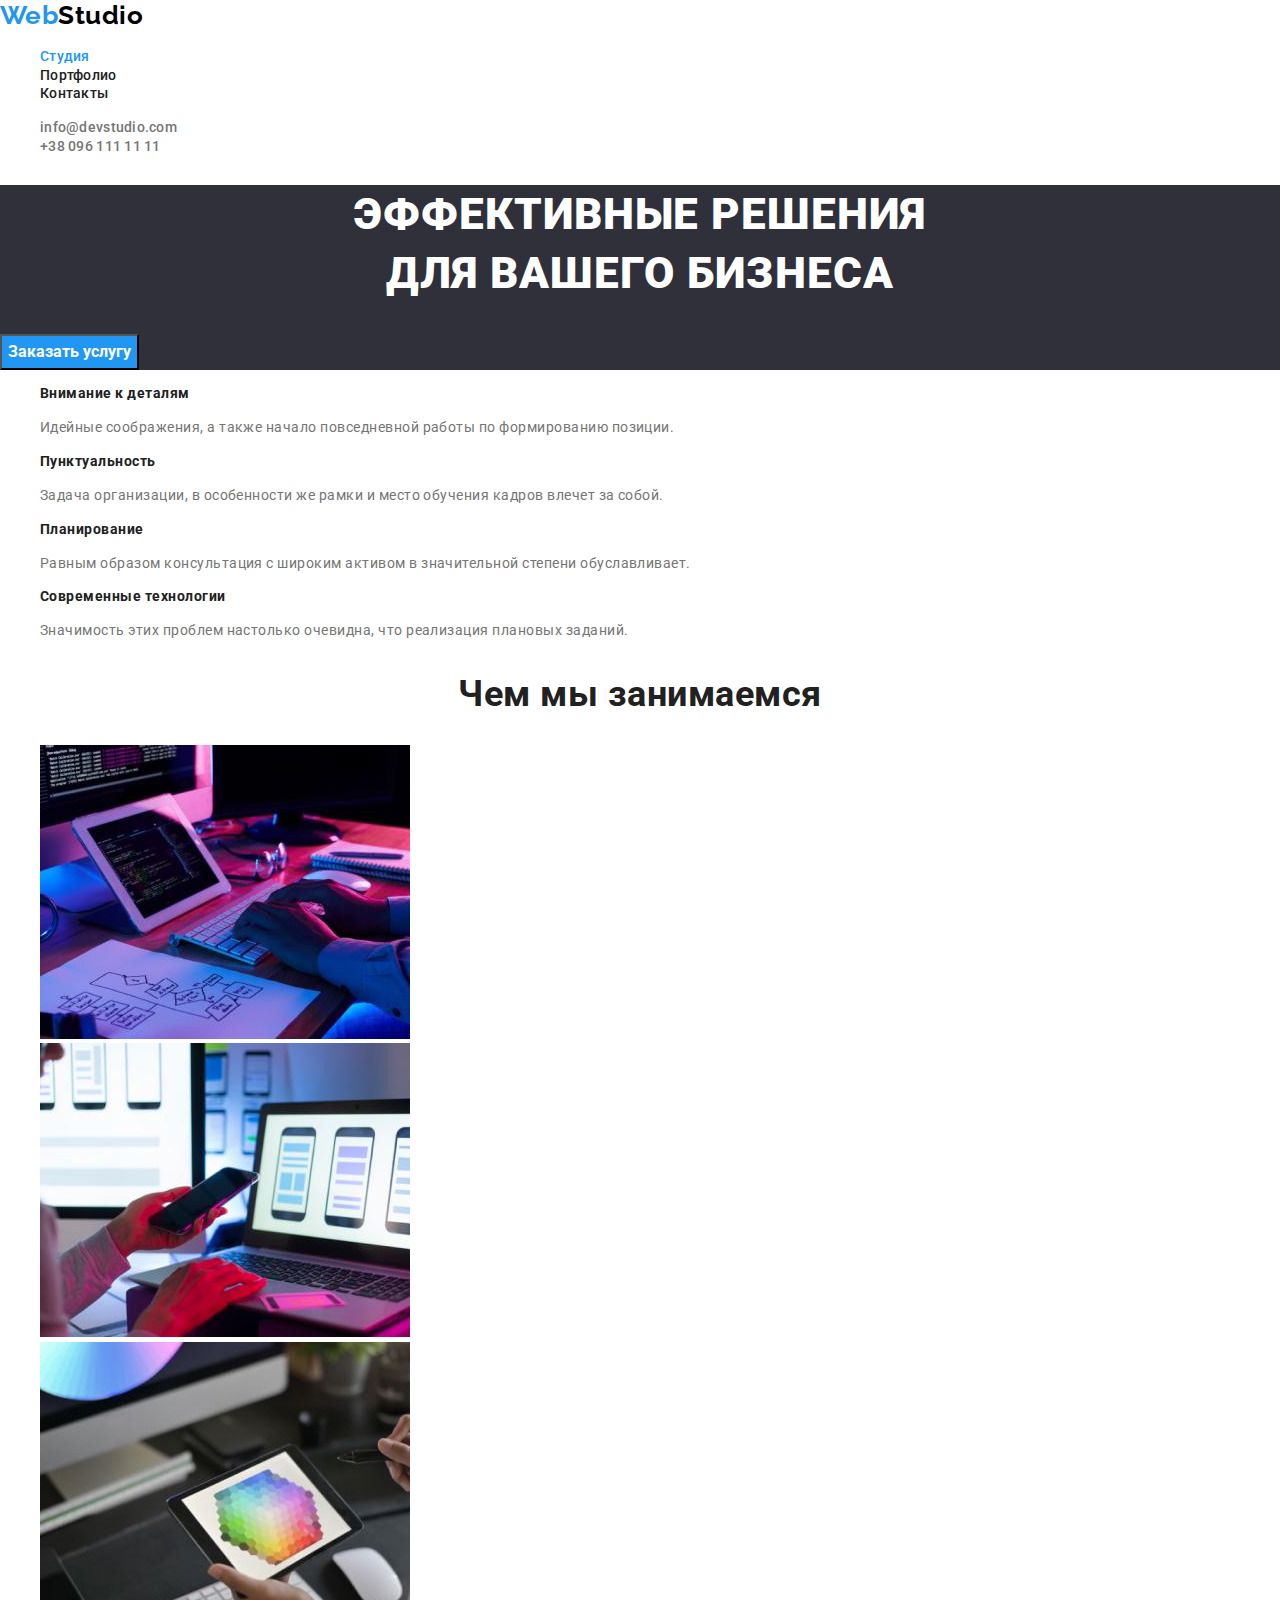
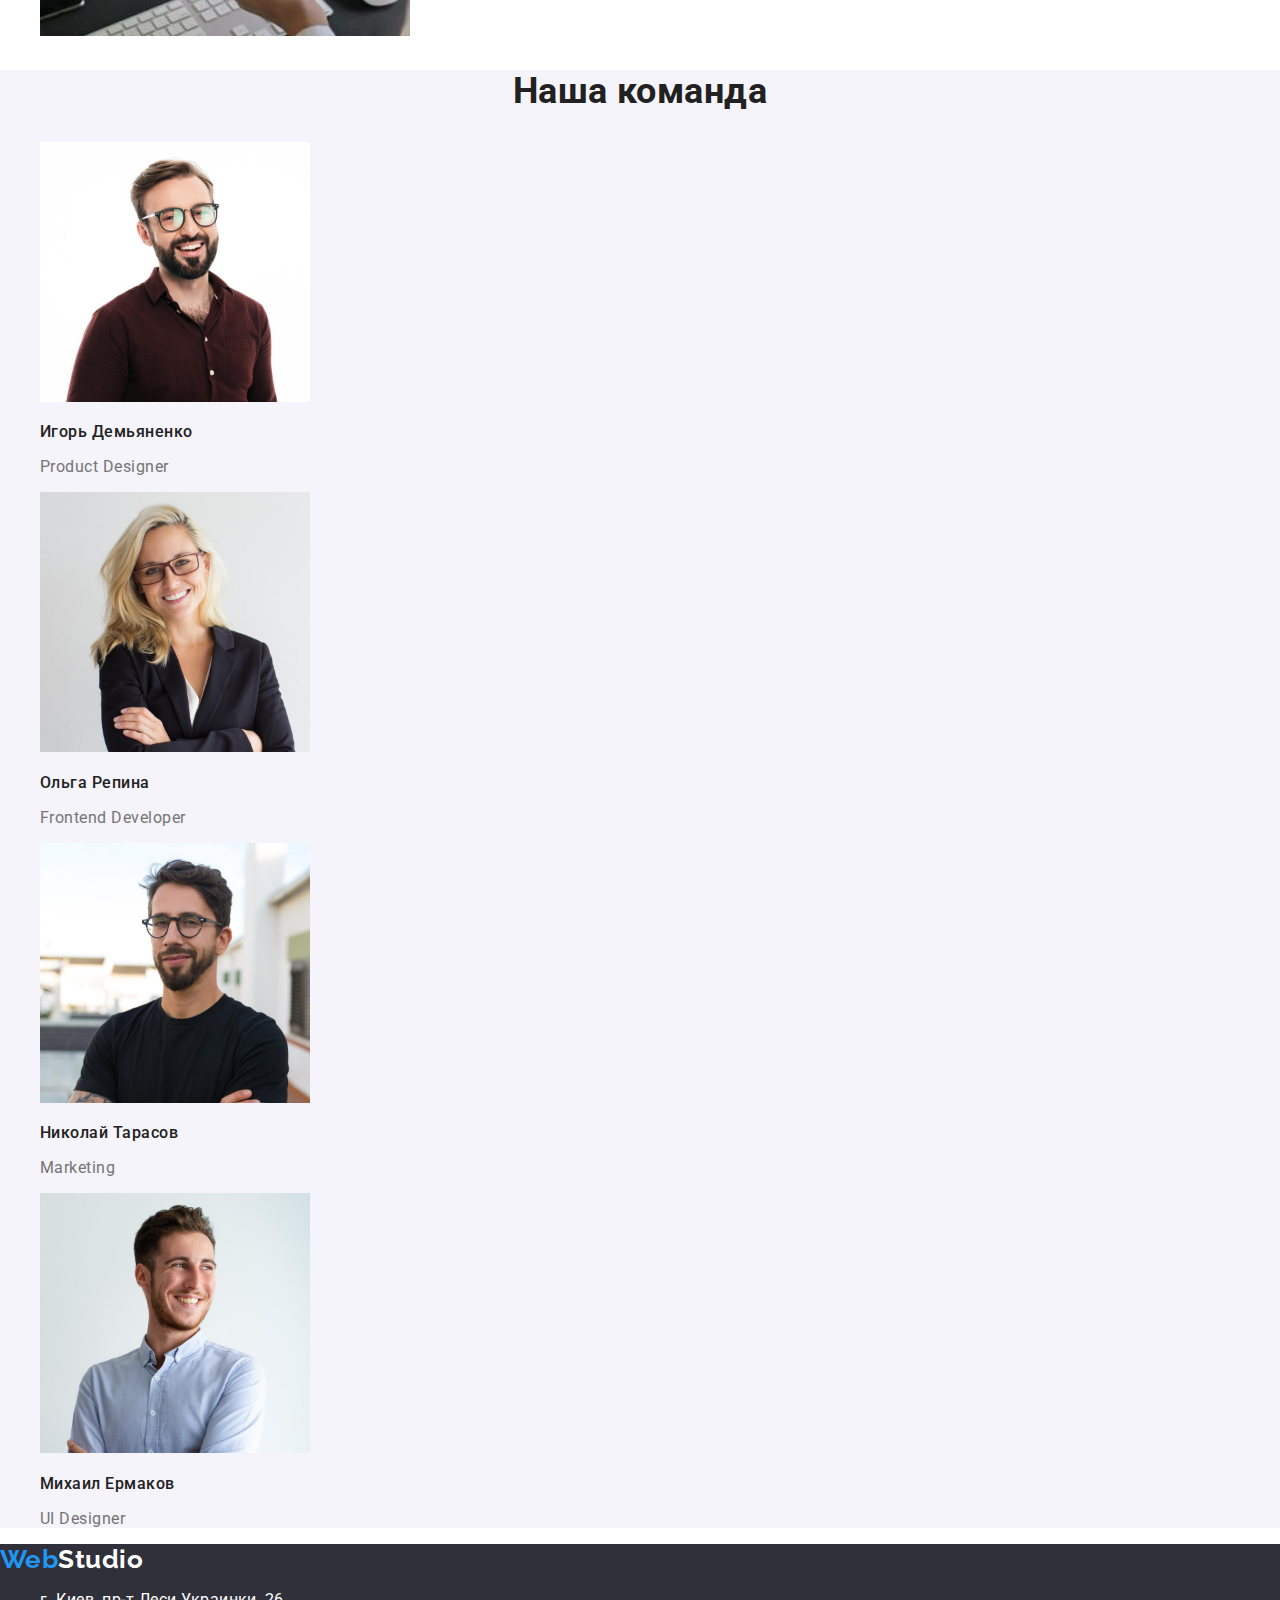
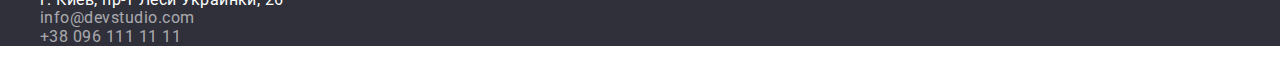
<file: index.html>
<!DOCTYPE html>
<html lang="ru">
    <head>
        <meta charset="UTF-8" />
        <meta name="viewport" content="width=device-width, initial-scale=1.0" />
        <title>Web Studio</title>
        <!-- Сначала нормализатор -->
        <link rel="stylesheet"
        href="https://cdnjs.cloudflare.com/ajax/libs/modern-normalize/1.0.0/modern-normalize.min.css" />
        <!-- Потом ваши стили -->
        <link rel="stylesheet"
        href="https://fonts.googleapis.com/css2?family=Raleway:wght@700&family=Roboto:wght@400;500;700;900&display=swap">
        <link rel="stylesheet" href="./css/common.css">
    </head>
    <body class="page">
        <!--шапка сайта-->
        <header>       
            <a href="/index.html" lang="en" class="logo"><span class="logo-span">Web</span>Studio</a>
            
            <nav>
            
                <ul class="list site-nav">                  
                    <li><a href="./index.html" class="link current">Студия</a></li>
                    <li><a href="./portfolio.html" class="link">Портфолио</a></li>
                    <li><a href="#" class="link">Контакты</a></li>
                </ul>
            </nav>
            <ul class="list auth-nav">
                <li><a href="mailto:info@devstudio.com" target="_blank" class="link"> info&#64devstudio.com </a></li>
                <li><a href="tel:+380961111111" target="_blank" class="link"> +38 096 111 11 11 </a></li>
            </ul>
        </header>
        <main>
            <!--Герой -->
            <section class="hero section">
                <h1 class="hero-title"> Эффективные решения <br> для вашего бизнеса </h1>
                <button type="button" class="hero-button">Заказать услугу</button>      
            </section>
            <!--преимущества -->
            <section class="advantages section">
                <ul class="list">
                    <li>
                        <h2 class="advantages-title">Внимание к деталям</h2>
                        <p class="advantages-text">Идейные соображения, а также начало повседневной работы по формированию позиции.</p>
                    </li>
                    <li>
                        <h2 class="advantages-title">Пунктуальность</h2>
                        <p class="advantages-text">Задача организации, в особенности же рамки и место обучения кадров влечет за собой.</p>
                    </li>
                    <li>
                        <h2 class="advantages-title">Планирование</h2>
                        <p class="advantages-text">Равным образом консультация с широким активом в значительной степени обуславливает.</p>
                    </li>
                    <li>
                        <h2 class="advantages-title">Современные технологии</h2>
                        <p class="advantages-text">Значимость этих проблем настолько очевидна, что реализация плановых заданий.</p>
                    </li>
                </ul>
            </section>
            <!--Чем мы занимаемся  -->
            <section class="activity section">
                <h2 class="section-title">Чем мы занимаемся</h2>
                <ul class="list">
                    <li>   
                        <img src="./images/activity/activity1.jpg" alt="Компьютер" width="370" />                  
                    </li>
                    <li>      
                        <img src="./images/activity/activity2.jpg" alt="Телефон" width="370" />                        
                    </li>
                    <li>      
                        <img src="./images/activity/activity3.jpg" alt="Планшет" width="370" />                    
                    </li>
                </ul>
            </section>
            <!--Наша команда -->
            <section class="team section">
                <h2 class="section-title team-title">Наша команда</h2>
                <ul class="list">
                    <li>                    
                        <img src="./images/team/team1.jpg" alt="Игорь Демьяненко" width="270" />
                        <h3 class="team-second-title">Игорь Демьяненко</h3>
                        <p class="team-text" lang="en">Product Designer</p>
                    </li>
                    <li>                    
                        <img src="./images/team/team2.jpg" alt="Ольга Репина" width="270" />
                        <h3 class="team-second-title">Ольга Репина</h3>
                        <p class="team-text" lang="en">Frontend Developer</p>
                    </li>
                    <li>                    
                        <img src="./images/team/team3.jpg" alt="Николай Тарасов" width="270" />
                        <h3 class="team-second-title">Николай Тарасов</h3>
                        <p class="team-text" lang="en">Marketing</p>
                    </li>
                    <li>                    
                        <img src="./images/team/team4.jpg" alt="Михаил Ермаков" width="270" />
                        <h3 class="team-second-title">Михаил Ермаков</h3>
                        <p class="team-text" lang="en">UI Designer</p>
                    </li>              
                </ul>
            </section>
        </main>
        <!-- Футер -->
        <footer class="footer">        
            <a href="/index.html" lang="en" class="footer-logo"><span class="logo-span">Web</span>Studio</a>
            <address>
                <ul class="list">
                    <li><a href="https://cutt.ly/HHQWCcf" rel="noopener noreferrer" target="_blank" class="map adress">г. Киев, пр-т Леси Украинки, 26</a></li>
                    <li><a href="mailto:info@devstudio.com" target="_blank" lang="en" class="adress"> info&#64devstudio.com </a></li>
                    <li><a href="tel:+380961111111" target="_blank" class="adress"> +38 096 111 11 11 </a></li>
                </ul>
            </address>
        </footer>
    </body>
</html>
</file>
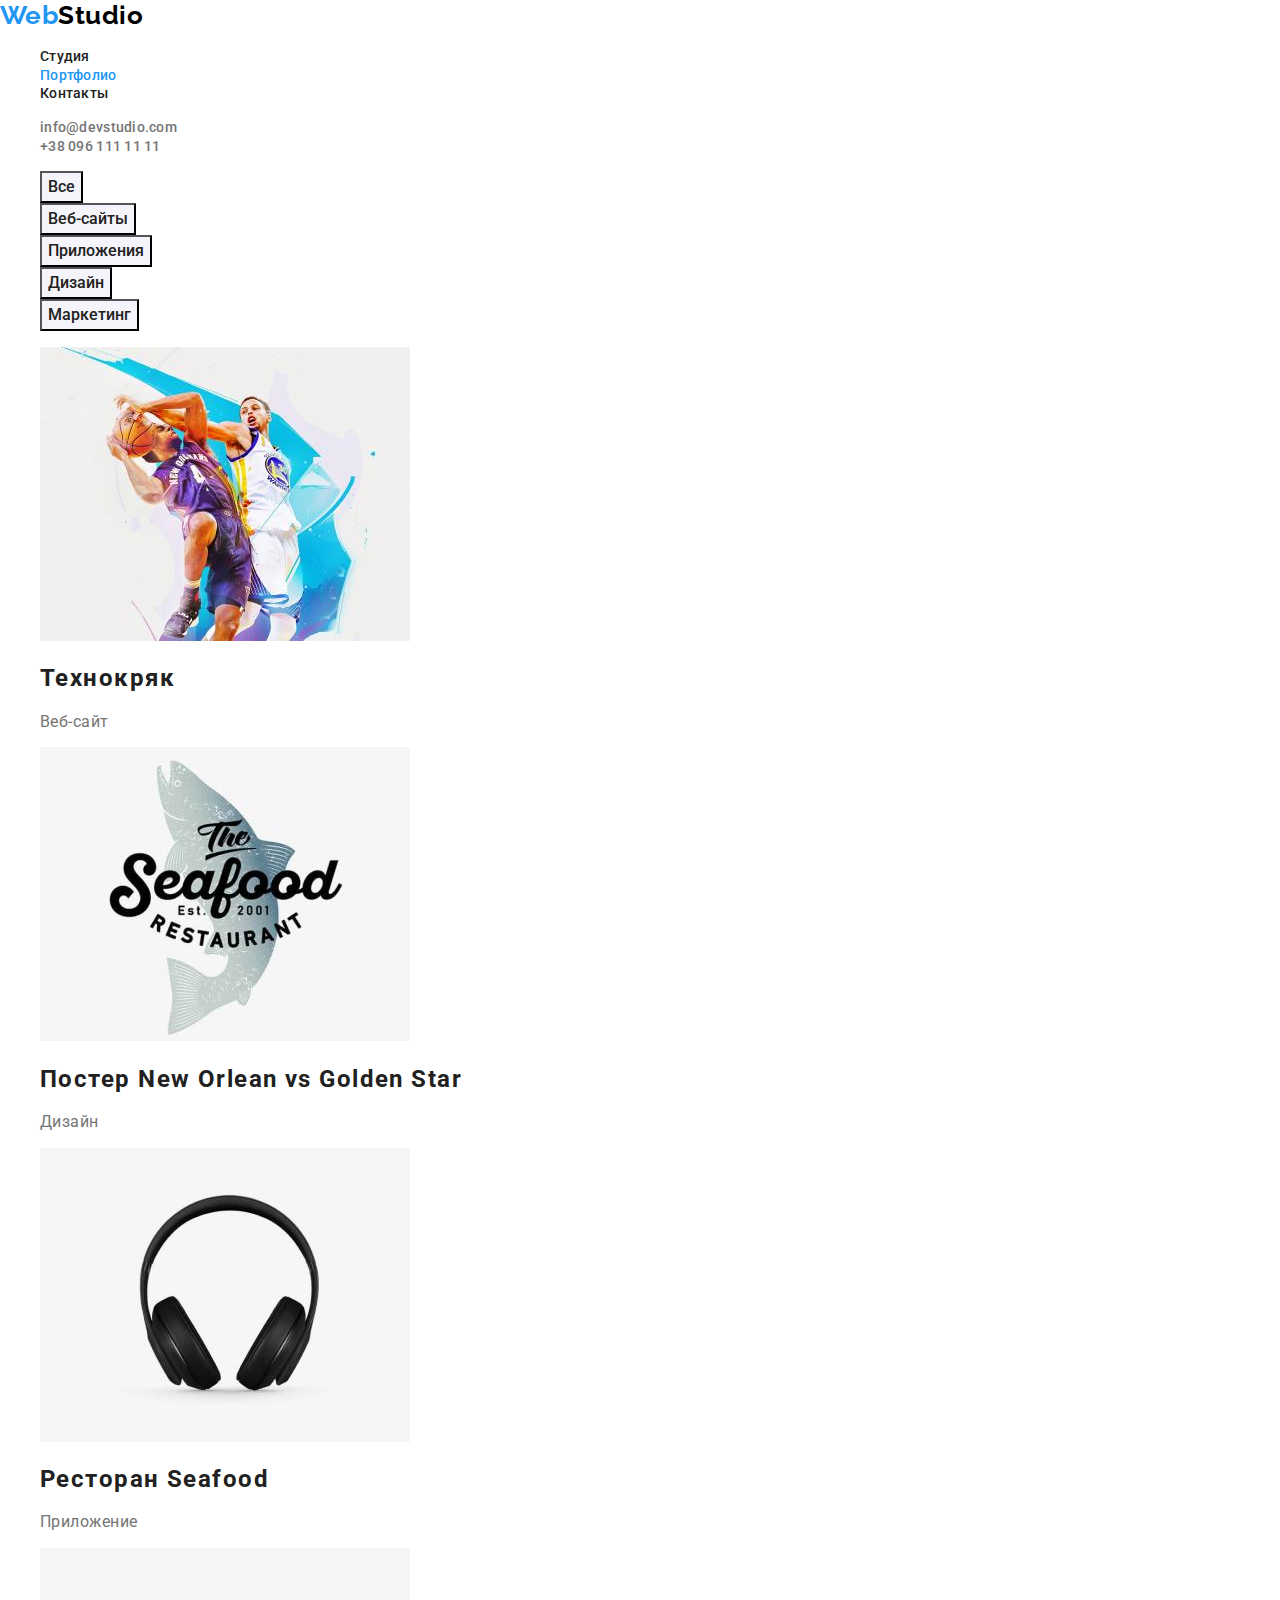
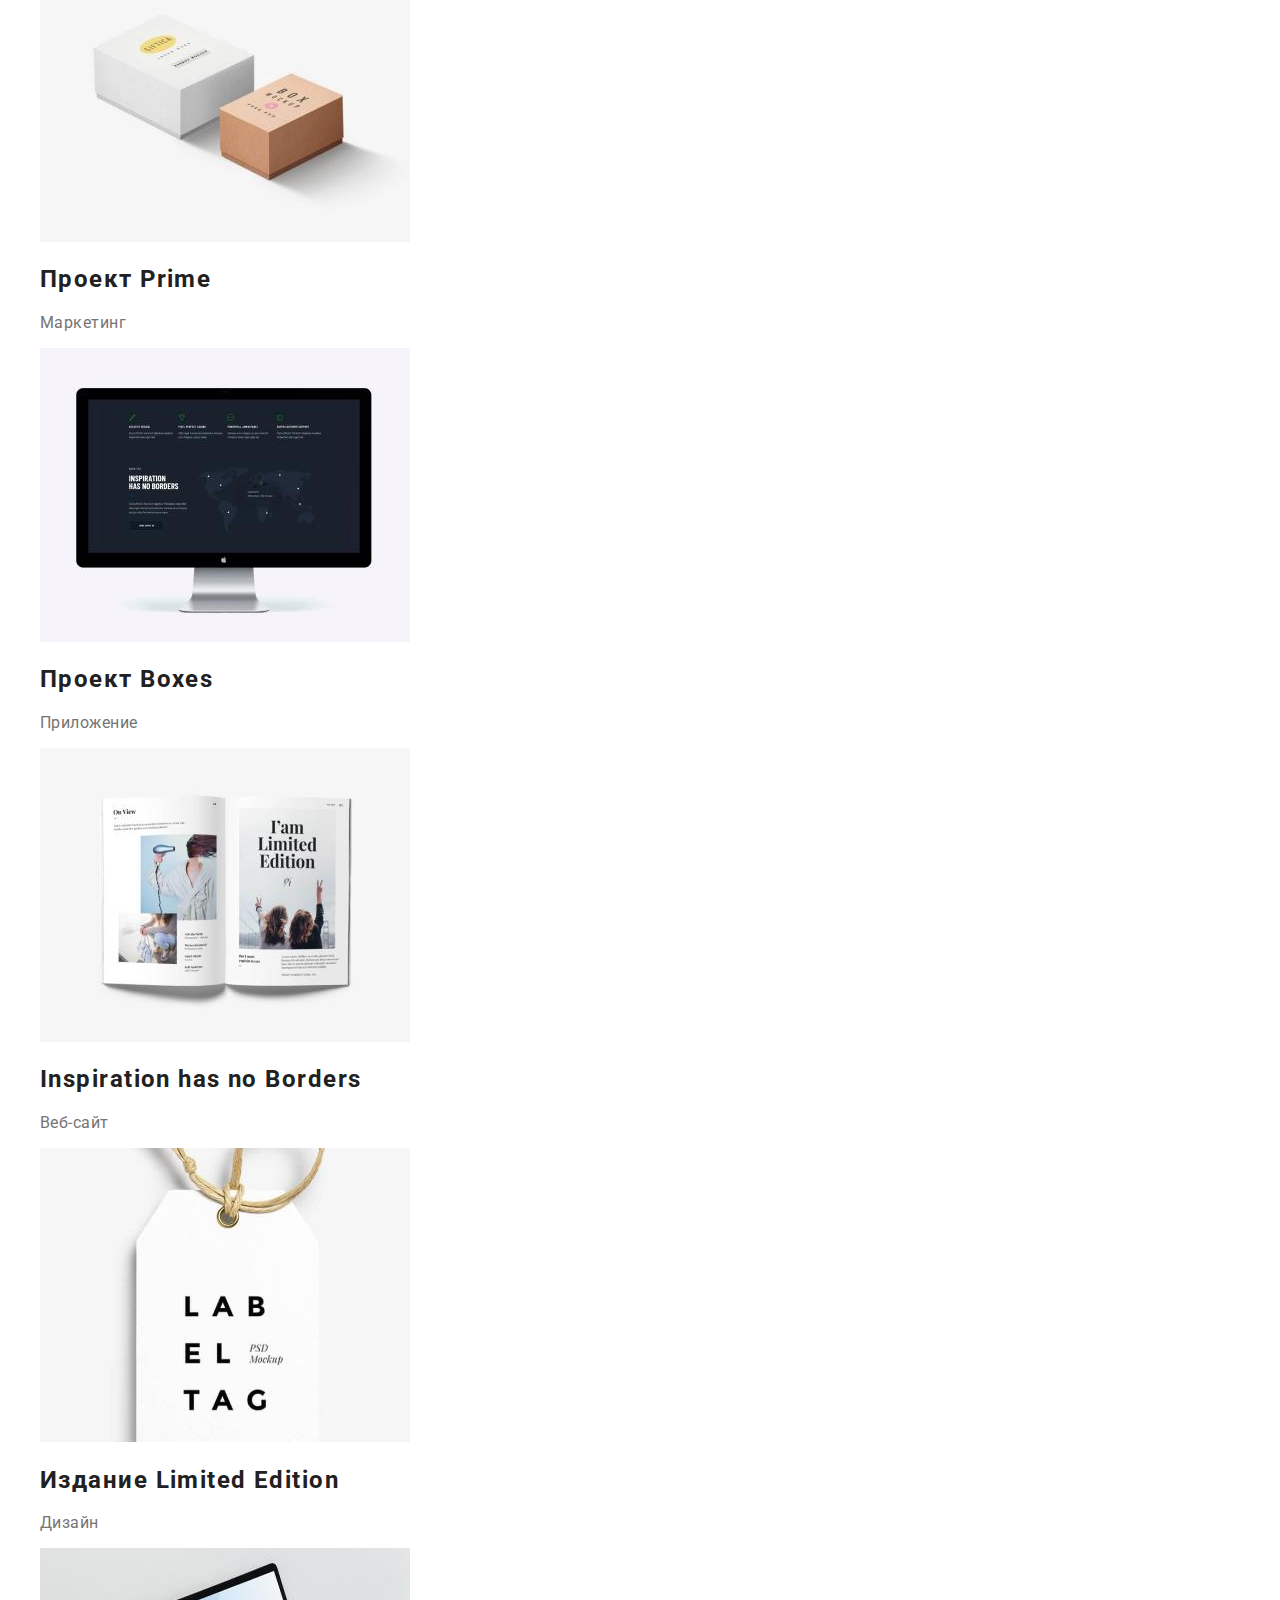
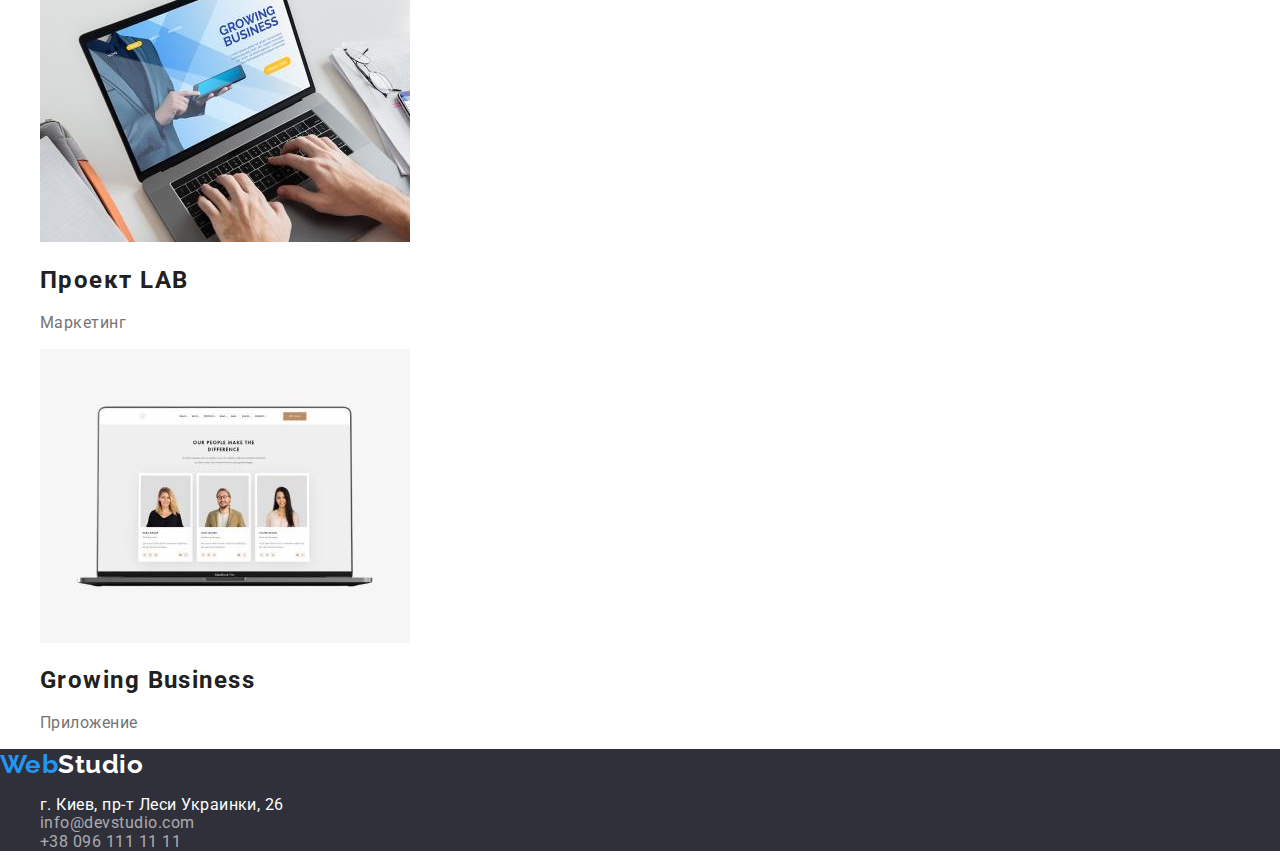
<file: portfolio.html>
<html lang="ru">

    <head>
        <meta charset="UTF-8" />
        <meta name="viewport" content="width=device-width, initial-scale=1.0" />
        <title>Portfolio</title>
        <!-- Сначала нормализатор -->
        <link rel="stylesheet"
        href="https://cdnjs.cloudflare.com/ajax/libs/modern-normalize/1.0.0/modern-normalize.min.css" />
        <!-- Потом ваши стили -->
        <link rel="stylesheet" 
        href="https://fonts.googleapis.com/css2?family=Raleway:wght@700&family=Roboto:wght@400;500;700;900&display=swap">
        <link rel="stylesheet" href="./css/common.css">  
    </head>
    <body class="page">
        <!--шапка сайта-->
        <header>       
            <a href="/index.html" lang="en" class="logo"><span class="logo-span">Web</span>Studio</a>
            
            <nav>
            
                <ul class="list site-nav">                  
                    <li><a href="./index.html" class="link">Студия</a></li>
                    <li><a href="./portfolio.html" class="link current">Портфолио</a></li>
                    <li><a href="#" class="link">Контакты</a></li>
                </ul>
            </nav>
            <ul class="list auth-nav">
                <li><a href="mailto:info@devstudio.com" target="_blank" class="link"> info&#64devstudio.com </a></li>
                <li><a href="tel:+380961111111" target="_blank" class="link"> +38 096 111 11 11 </a></li>
            </ul>
        </header>
        <main>
            <!-- job-options -->
            <section class="job-options section">
                <!-- спрятать -->
                <h1 class="visually-hidden">job-options</h1>
                <ul class="list" class="job-options-list">
                    <li><button type="button" class="job-option all">Все</button></li>
                    <li><button type="button" class="job-option web">Веб-сайты</button></li>
                    <li><button type="button" class="job-option app">Приложения</button></li>
                    <li><button type="button" class="job-option design">Дизайн</button></li>
                    <li><button type="button" class="job-option marketing">Маркетинг</button></li>
                </ul>
            </section>
            <section class="job-list section">
                <ul class="list">
                    <li>
                        <a class="job-list-link" href="">
                            <img src="./images/portfolio/1.jpg" alt="Технокряк" width="370" height="294">
                            <h2 class="job-list-title">Технокряк</h2>
                            <p class="job-list-text">Веб-сайт</p>
                        </a>
                    </li>
                    <li>
                        <a class="job-list-link" href="">
                            <img src="./images/portfolio/2.jpg" alt="Постер New Orlean vs Golden Star" width="370" height="294">
                            <h2 class="job-list-title">Постер New Orlean vs Golden Star</h2>
                            <p class="job-list-text">Дизайн</p>
                        </a>
                    </li>
                    <li>
                        <a class="job-list-link" href="">
                            <img src="./images/portfolio/3.jpg" alt="Ресторан Seafood" width="370" height="294">
                            <h2 class="job-list-title">Ресторан Seafood</h2>
                            <p class="job-list-text">Приложение</p>
                        </a>
                    </li>
                    <li>
                        <a class="job-list-link" href="">
                            <img src="./images/portfolio/4.jpg" alt="Проект Prime" width="370" height="294">
                            <h2 class="job-list-title">Проект Prime</h2>
                            <p class="job-list-text">Маркетинг</p>
                        </a>
                    </li>
                    <li>
                        <a class="job-list-link" href="">
                            <img src="./images/portfolio/5.jpg" alt="Проект Boxes" width="370" height="294">
                            <h2 class="job-list-title">Проект Boxes</h2>
                            <p class="job-list-text">Приложение</p>
                        </a>
                    </li>
                    <li>
                        <a class="job-list-link" href="">
                            <img src="./images/portfolio/6.jpg" alt="Inspiration has no Borders" width="370" height="294">
                            <h2 class="job-list-title">Inspiration has no Borders</h2>
                            <p class="job-list-text">Веб-сайт</p>
                        </a>
                    </li>
                    <li>
                        <a class="job-list-link" href="">
                            <img src="./images/portfolio/7.jpg" alt="Издание Limited Edition" width="370" height="294">
                            <h2 class="job-list-title">Издание Limited Edition</h2>
                            <p class="job-list-text">Дизайн</p>
                        </a>
                    </li>
                    <li>
                        <a class="job-list-link" href="">
                            <img src="./images/portfolio/8.jpg" alt="Проект LAB" width="370" height="294">
                            <h2 class="job-list-title">Проект LAB</h2>
                            <p class="job-list-text">Маркетинг</p>
                        </a>
                    </li>
                    <li>
                        <a class="job-list-link" href="">
                            <img src="./images/portfolio/9.jpg" alt="Growing Business" width="370" height="294">
                            <h2 class="job-list-title">Growing Business</h2>
                            <p class="job-list-text">Приложение</p>
                        </a>
                    </li>
                </ul>
            </section>
        </main>
        <footer class="footer">        
            <a href="/index.html" lang="en" class="footer-logo"><span class="logo-span">Web</span>Studio</a>
            <address>
                <ul class="list">
                    <li><a href="https://cutt.ly/HHQWCcf" rel="noopener noreferrer" target="_blank" class="map adress">г. Киев, пр-т Леси Украинки, 26</a></li>
                    <li><a href="mailto:info@devstudio.com" target="_blank" lang="en" class="adress"> info&#64devstudio.com </a></li>
                    <li><a href="tel:+380961111111" target="_blank" class="adress"> +38 096 111 11 11 </a></li>
                </ul>
            </address>
        </footer>
    </body>
</html>
</file>
<file: css/common.css>
/* основные цвета */
    /* черный лого #000000 */
    /* основной цвет текста #212121 */
    /* вторичный цвет текста #757575 */
    /* основной цвет страницы #FFFFFF */
    /* выделено синим #2196F3 */
    /* белый текст/ #FFFFFF */
    /* светло-серый фон #F5F4FA; */
    /* футер прозрачно-белый rgba(255, 255, 255, 0.6) */
    /* фон футера/херо #2F303A */ 

:root {
    --main-text-color:#212121;
    --low-text-color:#757575;
    --accent-bgc:#2196F3;
    --accent-color: #FFFFFF;
    --team-bgc:#F5F4FA;
    --hero-footer-color:#2F303A;
}
    /* общие настройки */
.list {
    list-style: none;
} 
 
.page { 
    color: var(--main-text-color);
    font-family: Roboto, sans-serif;
    letter-spacing: 0.03em;
}

/* header */
.logo {
    color: #000000;
    font-family: Raleway;
    font-weight: 700;
    font-size: 26px;
    line-height: 1.2;  
    text-decoration: none;
}
.logo-span {
    color: var(--accent-bgc);
}


.site-nav .link {
    color: var(--main-text-color);
    letter-spacing: 0.02em;
    font-weight: 500;
    font-size: 14px;
    line-height: 1.14;
    text-decoration: none;
}
.site-nav .link:hover,
.site-nav .link:focus {
    color: var(--accent-bgc);
}
.site-nav .link.current {
    color: var(--accent-bgc);
}

.auth-nav .link {
    color: var(--low-text-color) ;
    letter-spacing: 0.02em;
    font-weight: 500;
    font-size: 14px;
    line-height: 1.14;
    text-decoration: none;
}
.auth-nav .link:hover,
.auth-nav .link:focus {
    color: var(--accent-bgc);
}

/* hero */
.hero {
    background-color:var(--hero-footer-color);
    letter-spacing: 0.06em;
}
.hero-title {
    color: var(--accent-color);
    font-weight: 900;
    font-size: 44px;
    line-height: 1.36;
    text-align: center;
    text-transform: uppercase;
}
.hero-button {
    color: var(--accent-color);
    background-color: var(--accent-bgc);
    font-weight: 700;
    font-size: 16px;
    line-height: 1.9;
    cursor: pointer;
}

/* advanteges */
.advantages-title {
    font-weight: 700;
    font-size: 14px;
    line-height: 1.14;
}
.advantages-text {
    color: var(--low-text-color);
    font-size: 14px;
    line-height: 1.7;
}

/* activity */
.activity > .section-title {
    font-weight: 700;
    font-size: 36px;
    line-height: 1.17;
    text-align: center;
}
/* team */
.team {
    background-color:var(--team-bgc) ;
}
.team-title {
    font-weight: 700;
    font-size: 36px;
    line-height: 1.17; 
    text-align: center; 
}
.team-second-title{
    font-weight: 500;
    font-size: 16px;
    line-height:1.19;
}
.team-text {
    color: var(--low-text-color);
    font-size: 16px;
    line-height:1.19;
}

/* footer */
.footer {
    color:var(--accent-color);
    background-color:var(--hero-footer-color);
}
.map.adress {
    color: var(--accent-color);
}
.adress {
    color: rgba(255, 255, 255, 0.6);
    text-decoration: none;
    font-style: normal;
}
.footer-logo {
    color: var(--accent-color);
    font-family: Raleway;
    font-weight: 700;
    font-size: 26px;
    line-height: 1.2;  
    text-decoration: none;  
}
.logo-span {
    color: var(--accent-bgc);
}

/* Page 2 */
/* job options */
.job-option {
    color: var(--main-text-color);
    background-color:var(--team-bgc);
    cursor: pointer;
    font-weight: 500;
    font-size: 16px;
    line-height: 26px;
}
.job-option:hover,
.job-option:focus {
    color: var(--accent-color);
    background-color:var(--accent-bgc);
}

/* job list */
.job-list-link {
    text-decoration: none;
}
.job-list-title {
    letter-spacing: 0.06em;
    color:var(--main-text-color);
}
.job-list-text {
    color:var(--low-text-color);
}

/* hidden fix */
.visually-hidden {
    position: absolute;
    white-space: nowrap;
    width: 1px;
    height: 1px;
    overflow: hidden;
    border: 0;
    padding: 0;
    clip: rect(0 0 0 0);
    clip-path: inset(50%);
    margin: -1px;
}
</file>
